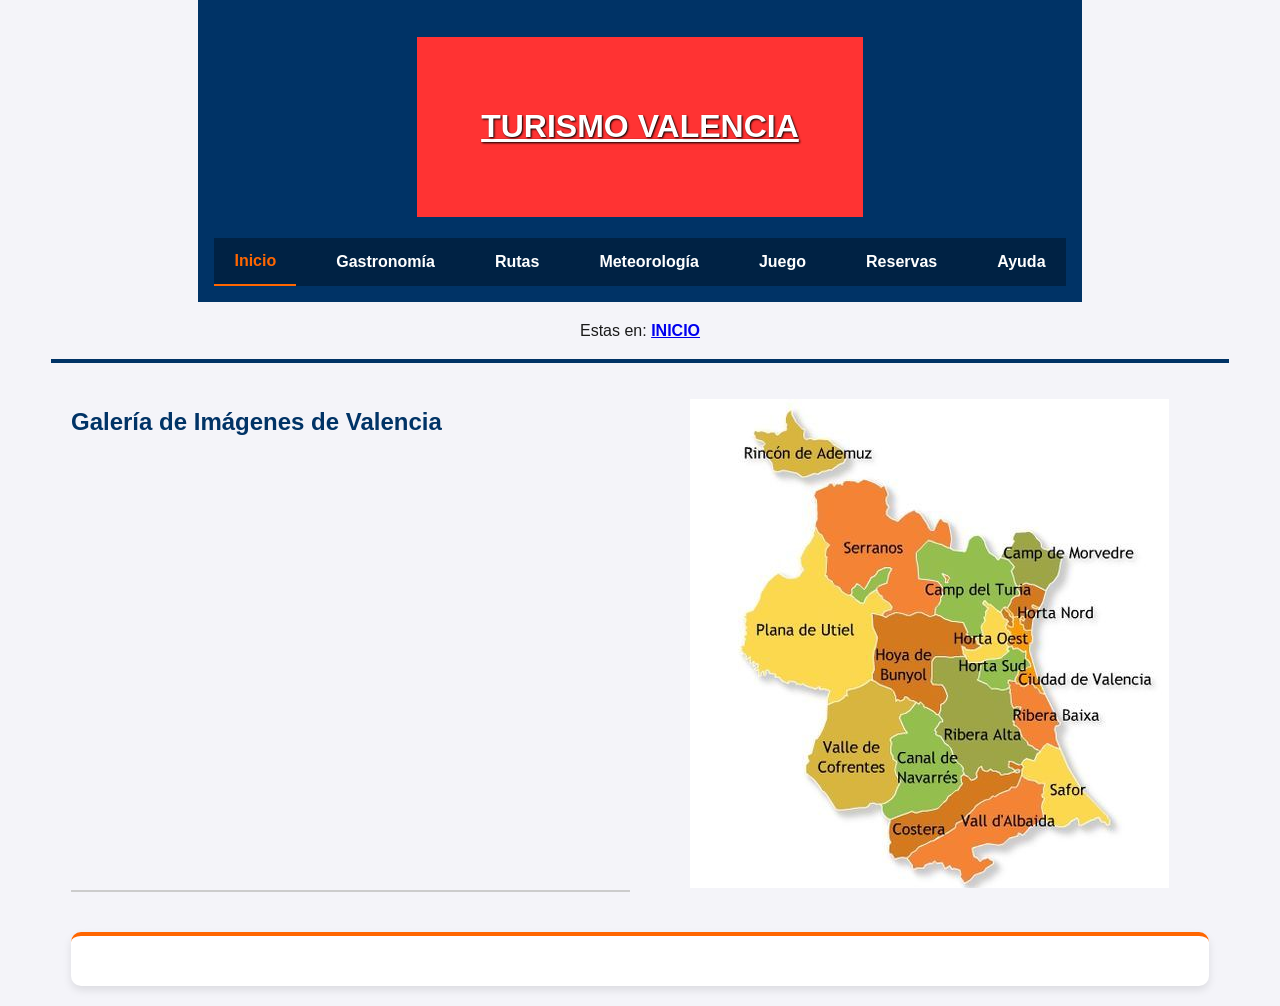
<file: index.html>
<!DOCTYPE html>
<html lang="es">

<head>
  <meta charset="UTF-8">
  <meta name="author" content="Joaquin Jara Garcia UO300245" />
  <meta name="description" content="Indice de la pagina web de turismo de Valencia" />
  <meta name="keywords" content="inicio, necesidad, turismo, valencia" />
  <meta name="viewport" content="width=device-width, initial-scale=1.0">
  <link rel="icon" type="text/css" href="multimedia/favicon.PNG" />
  <link rel="stylesheet" type="text/css" href="estilo/estilo.css" />
  <link rel="stylesheet" type="text/css" href="estilo/layout.css" />
  <script src="https://ajax.googleapis.com/ajax/libs/jquery/3.6.0/jquery.min.js"></script>
  <script src="js/carrusel.js"></script>
  <script src="js/noticias.js"></script>
  <title>Turismo-Valencia</title>
</head>

<body>

  <header>
    <h1><a href="index.html">Turismo Valencia</a></h1>
    <nav>
      <ul>
        <li><a href="index.html" class="activo">Inicio</a></li>
        <li><a href="gastronomia.html">Gastronomía</a></li>
        <li><a href="rutas.html">Rutas</a></li>
        <li><a href="meteorologia.html">Meteorología</a></li>
        <li><a href="juego.html">Juego</a></li>
        <li><a href="reservas.php">Reservas</a></li>
        <li><a href="ayuda.html">Ayuda</a></li>
      </ul>
    </nav>
  </header>
  <p>Estas en: <strong><a href="index.html">INICIO</a></strong></p>
  <main>
    <h2>Galería de Imágenes de Valencia</h2>
    
    
    <script>
      document.addEventListener("DOMContentLoaded", () => {
        const carrusel = new Carrusel();
        carrusel.mostrarFotografias(document.querySelector("h2:nth-of-type(1)"));
        const noticias = new Noticias("Valencia");
        noticias.iniciarNoticias();
      });
    </script>
  </main>
</body>





</html>
</file>
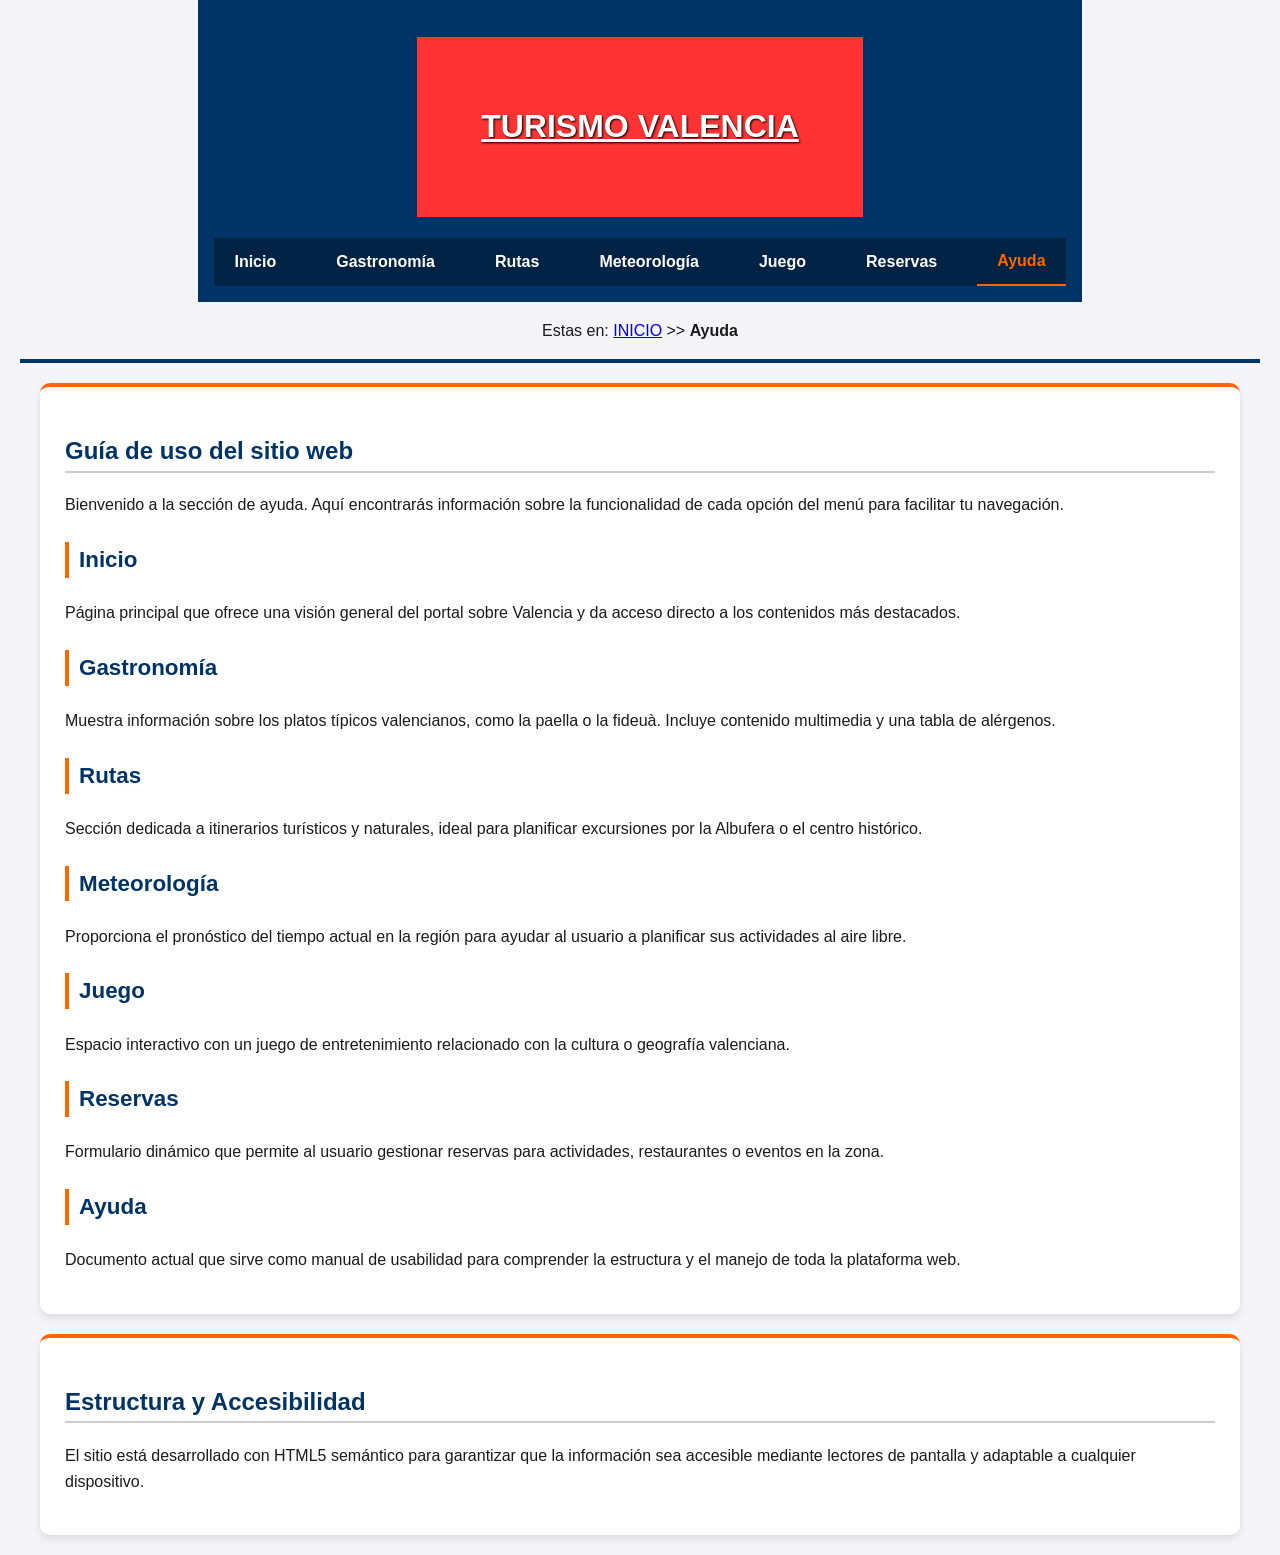
<file: ayuda.html>
<!DOCTYPE html>
<html lang="es">

<head>
  <meta charset="UTF-8">
  <meta name="author" content="Joaquin Jara Garcia UO300245" />
  <meta name="description" content="Informacion acerda de la provincia" />
  <meta name="keywords" content="ayuda, necesidad, turismo, valencia" />
  <meta name="viewport" content="width=device-width, initial-scale=1.0" />
  <link rel="icon" type="text/css" href="multimedia/favicon.PNG" />
  <link rel="stylesheet" type="text/css" href="estilo/estilo.css" />
  <link rel="stylesheet" type="text/css" href="estilo/layout.css" />
  <title>Turismo-Valencia</title>
</head>

<body>
   
  <header>
    <h1><a href="index.html">Turismo Valencia</a></h1>
  <nav>
    
      <ul>
        <li><a href="index.html">Inicio</a></li>
        <li><a href="gastronomia.html">Gastronomía</a></li>
        <li><a href="rutas.html">Rutas</a></li>
        <li><a href="meteorologia.html">Meteorología</a></li>
        <li><a href="juego.html">Juego</a></li>
        <li><a href="reservas.php">Reservas</a></li>
        <li><a href="ayuda.html" class="activo">Ayuda</a></li>
      </ul>
  </nav>
  </header>
  <p>Estas en: <a href="index.html">INICIO</a> >> <strong>Ayuda</strong></p>
  <main>
  <section>
    <h2>Guía de uso del sitio web</h2>
    <p>Bienvenido a la sección de ayuda. Aquí encontrarás información sobre la funcionalidad de cada opción del menú
      para facilitar tu navegación.</p>

    <article>
      <h3>Inicio</h3>
      <p>Página principal que ofrece una visión general del portal sobre Valencia y da acceso directo a los contenidos
        más destacados.</p>
    </article>

    <article>
      <h3>Gastronomía</h3>
      <p>Muestra información sobre los platos típicos valencianos, como la paella o la fideuà. Incluye contenido
        multimedia y una tabla de alérgenos.</p>
    </article>

    <article>
      <h3>Rutas</h3>
      <p>Sección dedicada a itinerarios turísticos y naturales, ideal para planificar excursiones por la Albufera o el
        centro histórico.</p>
    </article>

    <article>
      <h3>Meteorología</h3>
      <p>Proporciona el pronóstico del tiempo actual en la región para ayudar al usuario a planificar sus actividades al
        aire libre.</p>
    </article>

    <article>
      <h3>Juego</h3>
      <p>Espacio interactivo con un juego de entretenimiento relacionado con la cultura o geografía valenciana.</p>
    </article>

    <article>
      <h3>Reservas</h3>
      <p>Formulario dinámico que permite al usuario gestionar reservas para actividades, restaurantes o eventos en la
        zona.</p>
    </article>

    <article>
      <h3>Ayuda</h3>
      <p>Documento actual que sirve como manual de usabilidad para comprender la estructura y el manejo de toda la
        plataforma web.</p>
    </article>
  </section>

  <section>
    <h2>Estructura y Accesibilidad</h2>
    <p>El sitio está desarrollado con HTML5 semántico para garantizar que la información sea accesible mediante lectores
      de pantalla y adaptable a cualquier dispositivo.</p>
  </section>
  </main>
</body>





</html>
</file>
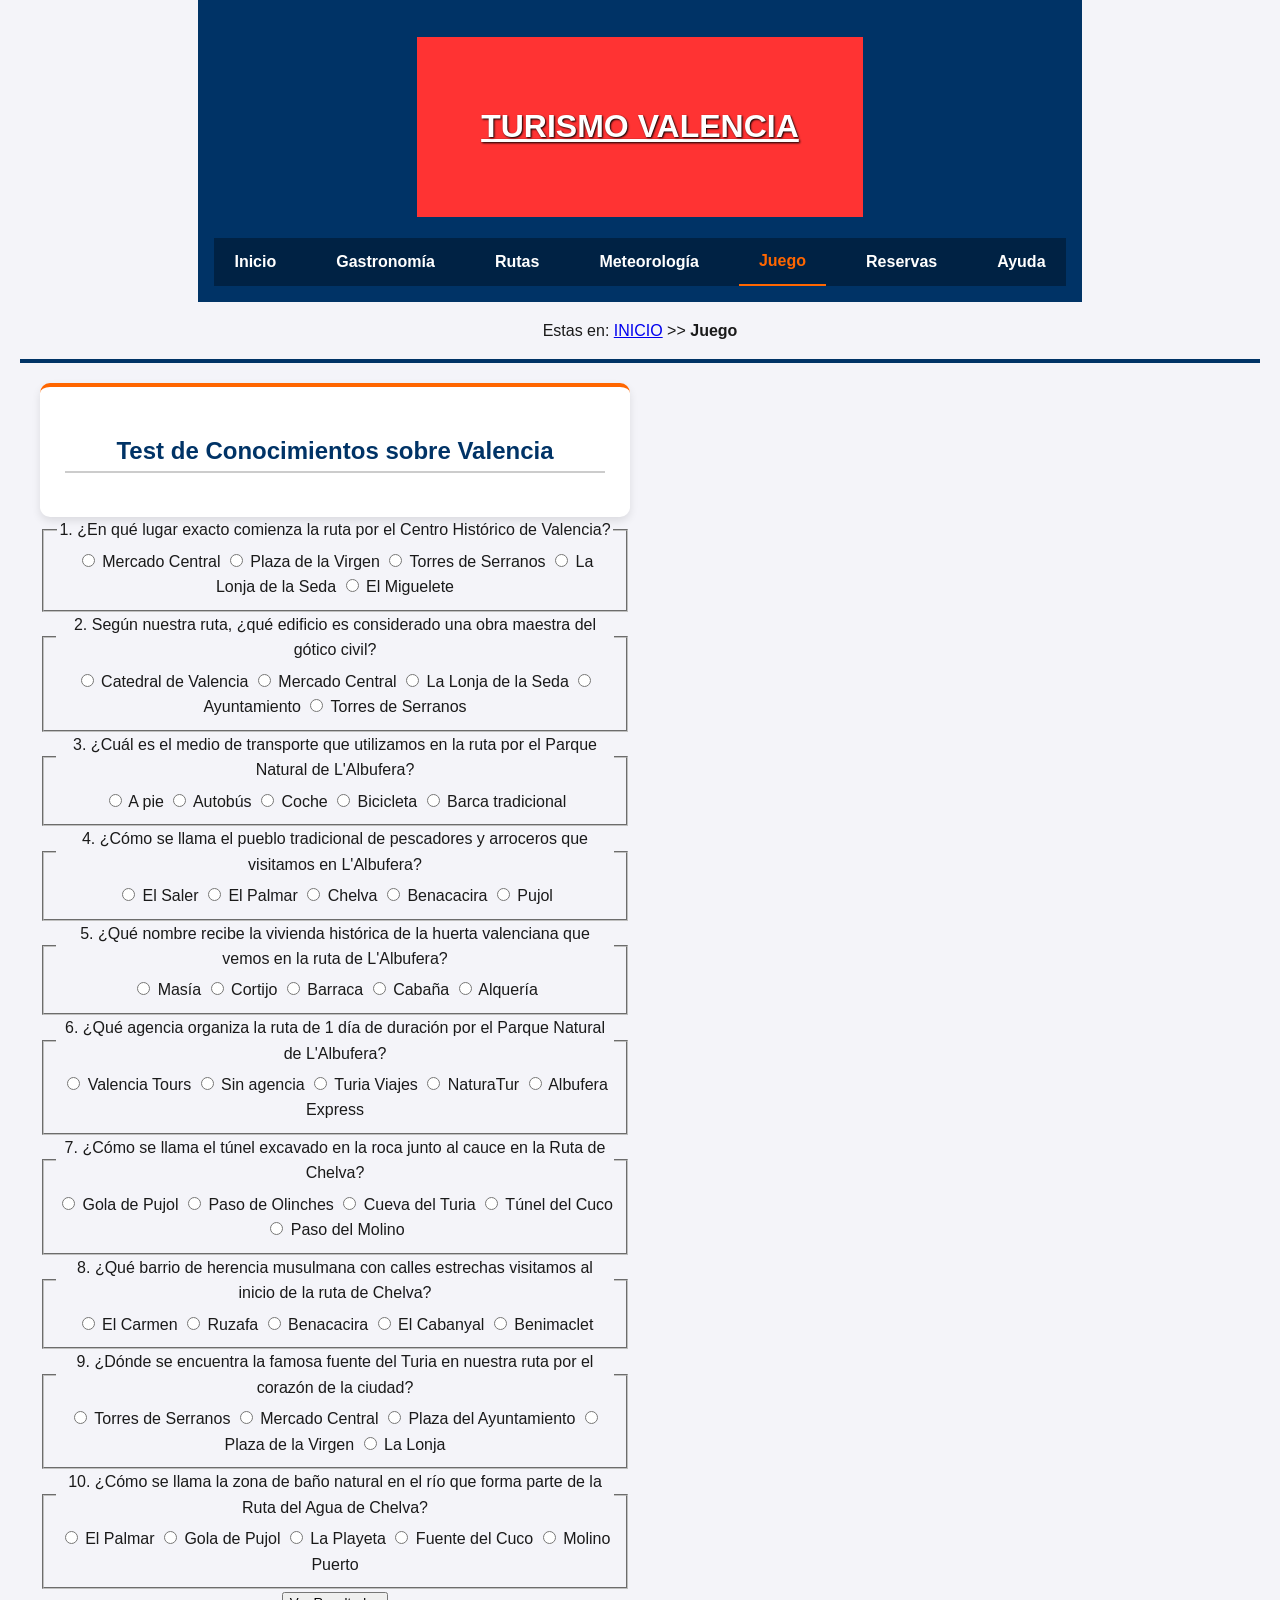
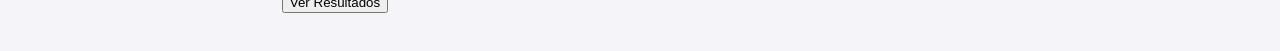
<file: juego.html>
<!DOCTYPE html>
<html lang="en">

<head>
  <meta charset="UTF-8">
  <meta name="author" content="Joaquin Jara Garcia UO300245" />
  <meta name="description" content="Juego de preguntas sobre turismo en Valencia" />
  <meta name="keywords" content="Juego,test, Preguntas, valencia" />
  <meta name="viewport" content="width=device-width, initial-scale=1.0" />
  <link rel="icon" type="text/css" href="multimedia/favicon.PNG" />
  <link rel="stylesheet" type="text/css" href="estilo/estilo.css" />
  <link rel="stylesheet" type="text/css" href="estilo/layout.css" />
  <title>Turismo-Valencia</title>
</head>

<body>
  
  <header>
 <h1><a href="index.html">Turismo Valencia</a></h1>
    <nav>
      <ul>
        <li><a href="index.html">Inicio</a></li>
        <li><a href="gastronomia.html">Gastronomía</a></li>
        <li><a href="rutas.html">Rutas</a></li>
        <li><a href="meteorologia.html">Meteorología</a></li>
        <li><a href="juego.html" class="activo">Juego</a></li>
        <li><a href="reservas.php">Reservas</a></li>
        <li><a href="ayuda.html">Ayuda</a></li>
      </ul>
    </nav>
   
   
  </header>
   <p>Estas en: <a href="index.html">INICIO</a> >> <strong>Juego</strong></p>
  <main>
    <form>
      <section>
        <h2>Test de Conocimientos sobre Valencia</h2>
      </section>
      <button type="button">Ver Resultados</button>
      <p></p>
    </form>
  </main>
  <script src="js/juego.js"></script>
</body>
</html>
</file>
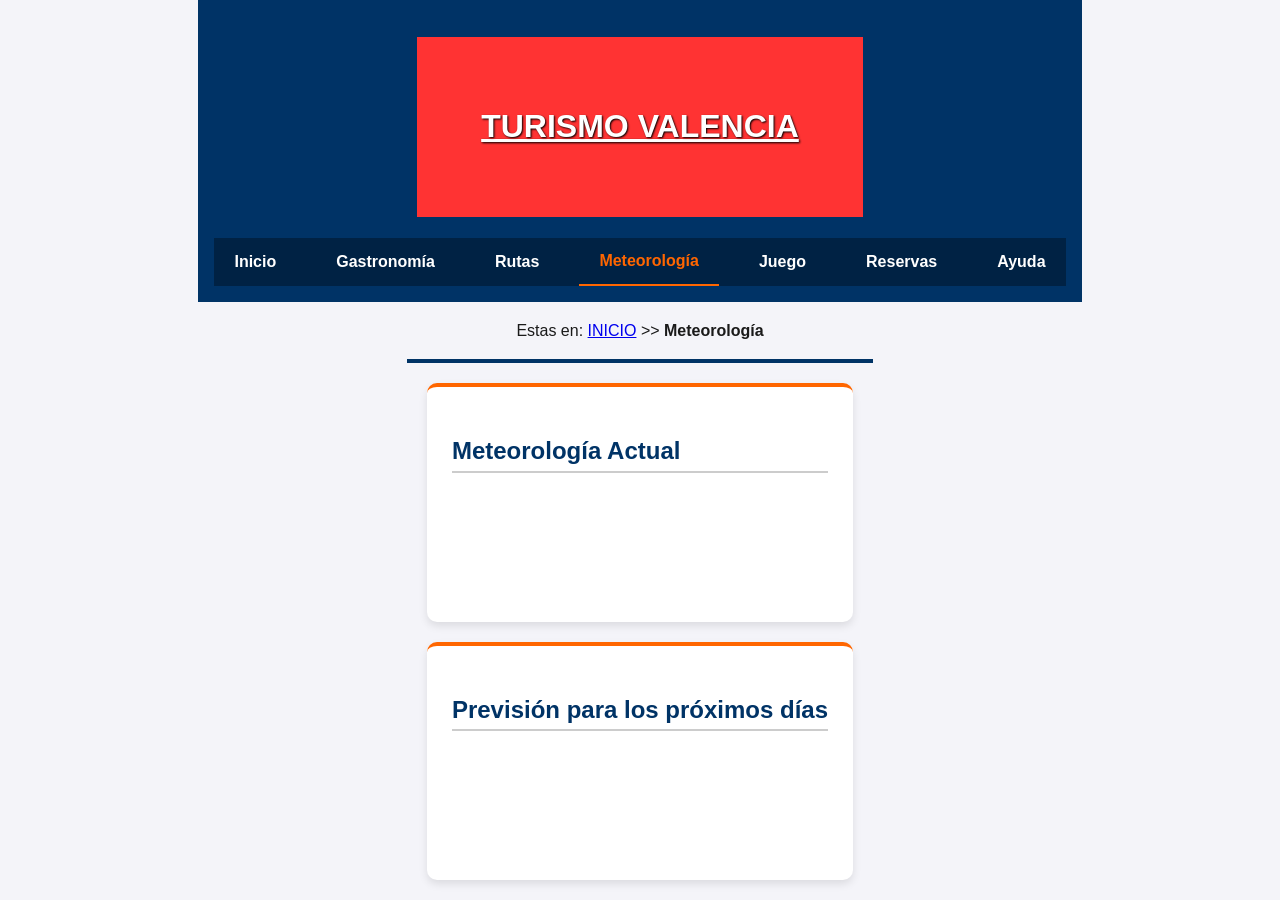
<file: meteorologia.html>
<!DOCTYPE html>
<html lang="es">

<head>
  <meta charset="UTF-8">
  <meta name="author" content="Joaquin Jara Garcia UO300245" />
  <meta name="description" content="Informacion acerda de la meteorologia de la provincia" />
  <meta name="keywords" content="metereologia, tiempo, lluvia, valencia" />
  <meta name="viewport" content="width=device-width, initial-scale=1.0" />
  <link rel="icon" type="text/css" href="multimedia/favicon.PNG" />
  <link rel="stylesheet" type="text/css" href="estilo/estilo.css" />
  <link rel="stylesheet" type="text/css" href="estilo/layout.css" />
  <script src="https://ajax.googleapis.com/ajax/libs/jquery/3.7.1/jquery.min.js"></script>
  <script src="js/ciudad.js"></script>
  <title>Turismo-Valencia</title>
</head>

<body>
  
  <header>
     <h1><a href="index.html">Turismo Valencia</a></h1>
  <nav>
    <ul>
      <li><a href="index.html">Inicio</a></li>
      <li><a href="gastronomia.html">Gastronomía</a></li>
      <li><a href="rutas.html">Rutas</a></li>
      <li><a href="meteorologia.html" class="activo">Meteorología</a></li>
      <li><a href="juego.html">Juego</a></li>
      <li><a href="reservas.php">Reservas</a></li>
      <li><a href="ayuda.html">Ayuda</a></li>
    </ul>
  </nav>
</header>
 <p>Estas en: <a href="index.html">INICIO</a> >> <strong>Meteorología</strong></p>
<main>
  <section>
        <h2>Meteorología Actual</h2>
    </section>

    <section>
        <h2>Previsión para los próximos días</h2>
    </section>
  </main>


  
  <script>
    document.addEventListener("DOMContentLoaded", () => {
      const valencia = new Ciudad("Valencia",  0.3774,39.4697);
      valencia.mostrarEnHTML("section:nth-of-type(1) ", "section:nth-of-type(2) ");
    });  </script>
</body>





</html>
</file>
<file: estilo/estilo.css>
/*Estilos generales del proyecto Valencia-Desktop*/
/* Especificidad: 0,0,2 */
h1 a {
  color: #fff;    
  background-color:#ff3333; 
  text-transform: uppercase;
  padding: 2em; 
  display: block;
  text-align: center;     
  }

/* Especificidad: 0,0,1 */
body {
    font-family: 'Segoe UI', Tahoma, Geneva, Verdana, sans-serif;
    color: #1a1a1a;
    background-color: #f4f4f9;
    line-height: 1.6;
}

/* Especificidad: 0,0,1 */
header {
    background-color: #003366;
    color: #ffffff;
}
/* Especificidad: 0,0,2 */
header + p {
  text-align: center;
}
/* Especificidad: 0,0,2 */
header h1 {
    /* Advertencia W3C: Color de fondo heredado de header */
    text-shadow: 1px 1px 2px #000000;
}

/* Especificidad: 0,0,1 */
nav {
     /* Advertencia W3C: Color de fondo heredado de header */
    background-color: #002244;
}

/* Especificidad: 0,0,3 */
nav ul li {
    list-style-type: none;
}

/* Especificidad: 0,0,4 */
nav ul li a {
    color: #ffffff;
    /* Advertencia W3C: Color de fondo heredado de nav */
    text-decoration: none;
    font-weight: bold;
}

/* Especificidad: 0,1,4 */
nav ul li a:hover {
    color: #ffcc00;
    /* Advertencia W3C: Color de fondo heredado de nav */
}

/* Especificidad: 0,0,1 */
main {
    /* Advertencia W3C: Color y background heredados de body */
    border-top: 4px solid #003366;
}
/* Especificidad: 0,0,1 */
section {
    /* Advertencia W3C: Color y background heredados de body */
    background-color: #ffffff;
    border-radius: 10px;
    box-shadow: 0 4px 8px rgba(0,0,0,0.1);
    border-top: 4px solid #ff6600;
}

/* Especificidad: 0,0,2 */
main h2 {
    color: #003366;
    /* Advertencia W3C: Color de fondo heredado de body */
    border-bottom: 2px solid #cccccc;
}
/* Especificidad: 0,0,2 */
main h3 {
    /* Advertencia W3C: Color de fondo heredado de body */
    color: #003366;
    font-size: 1.4rem;
    margin-top: 1.5rem;
    padding-left: 10px;
    border-left: 4px solid #ff6600;
}

/* Especificidad: 0,0,2 */
main h4 {
      /* Advertencia W3C: Color de fondo heredado de body */
    color: #1a1a1a;
    font-size: 1.2rem;
    margin-top: 1.2rem;
    font-weight: bold;
    border-bottom: 1px dashed #cccccc;
    padding-bottom: 5px;
}


/* Especificidad: 0,0,1 */
table {
        /* Advertencia W3C: Color y background heredados de body */
    border-collapse: collapse;
    background-color: #ffffff;
}

/* Especificidad: 0,0,2 */
table th {
    
    background-color: #003366;
    color: #ffffff;
    border: 1px solid #002244;
}

/* Especificidad: 0,0,2 */
table td {
    /* Advertencia W3C: Color heredado de body */
    border: 1px solid #cccccc;
}

article section figure video {
    width: 100%;            /* Ocupará el 100% de su contenedor... */
    max-width: 400px;       /* ...pero nunca pasará de 400px de ancho */
    height: auto;           /* Mantiene la proporción original para no deformarse */
    border-radius: 8px;     /* Opcional: le da unos bordes redondeados más estéticos */
}

/* Especificidad: 0,1,1 */
a.activo {
      /* Advertencia W3C: Color de fondo heredado de header */
  font-weight: bold;
  color: #ff6600;
  border-bottom: 2px solid #ff6600;
}
</file>
<file: estilo/layout.css>
/* Especificidad: 0,0,1 */
body {
    display: flex;
    flex-direction: column;
    min-height: 100vh;
    margin: 0;
    padding: 0;
    place-items: center;
}

/* Especificidad: 0,0,1 */
header {
    display: flex;
    flex-direction: column;
    align-items: center;
    padding: 1rem;
}

/* Especificidad: 0,0,1 */
nav {
    width: 100%;
}

/* Especificidad: 0,0,2 */
nav ul {
    display: flex;
    flex-direction: column;
    align-items: center;
    padding: 0;
    margin: 0;
    gap: 10px;
}

/* Especificidad: 0,0,4 */
nav ul li a {
    display: block;
    padding: 10px 20px;
}

/* Especificidad: 0,0,1 */
main {
    flex: 1;
    display: grid;
    grid-template-columns: 1fr;
    gap: 20px;
    padding: 20px;
    max-width: 1200px;
    margin: 0 auto;
}

/* Especificidad: 0,0,1 */
section{
    padding: 25px;
    overflow-x:auto;
}
/* Especificidad: 0,0,1 */
form {
    text-align: center;
}

/* Especificidad: 0,0,1 */
table {
    width: 100%;
}

/* Especificidad: 0,0,2 */
table th, table td {
    padding: 12px;
    text-align: left;
}
/* Especificidad: 0,0,3 */
main section article {
    width: 100%;
    box-sizing: border-box;
    overflow-wrap: break-word;
}
/* Especificidad: 0,0,6 */
main section article ul li a {
    word-break: break-all; 
}
/* Especificidad: 0,0,4 */
main section iframe, 
main section object,
main section embed {
    max-width: 100%;
    height: auto;
}
/* Especificidad: 0,0,2 */
main section {
    overflow-x: auto;
}


/* Media Query para pantallas a partir de 768px (Tablets y Escritorio) */
@media (min-width: 768px) {
    /* Especificidad: 0,0,2 */
    nav ul {
        /* Advertencia W3C: Redefinición por media query */
        flex-direction: row;
        justify-content: center;
        gap: 20px;
    }

    /* Especificidad: 0,0,1 */
    main {
        /* Advertencia W3C: Redefinición por media query */
        grid-template-columns: repeat(2, 1fr);
    }

    /* Especificidad: 0,1,2 */
    main section{
        grid-column: 1 / -1;
    }
}
</file>
